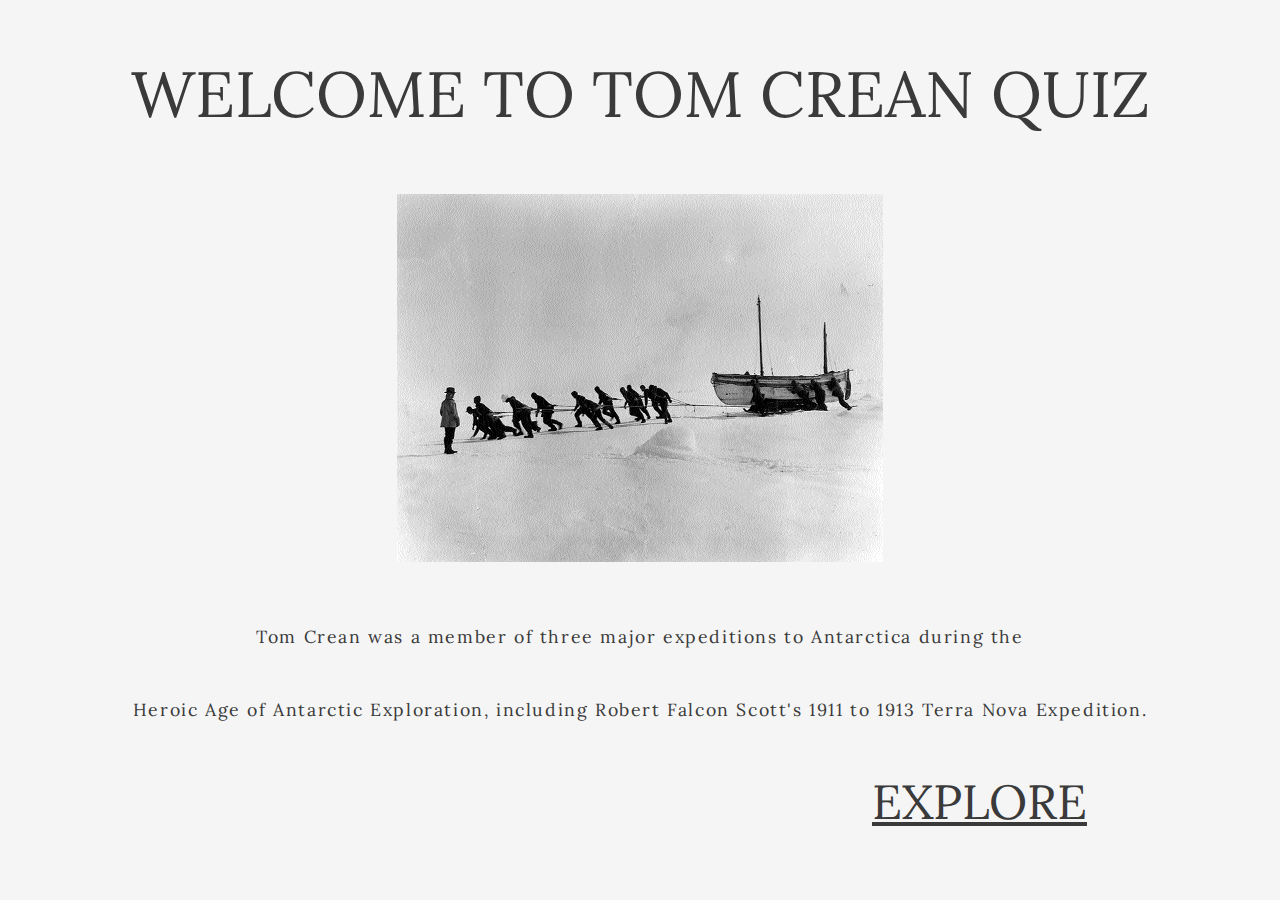
<file: index.html>
<!DOCTYPE html>
<html lang="en">
<head>
    <meta charset="UTF-8">
    <meta http-equiv="X-UA-Compatible" content="IE=edge">
    <meta name="viewport" content="width=device-width, initial-scale=1.0">
    <link rel="stylesheet" href="assets/css/style.css">
    <title>Tom Crean Quiz</title>
</head>
<body>
  <div>
    <h1 id="heading">WELCOME TO TOM CREAN QUIZ</h1>
  </div>
   <!--Hero image and text-->
  <div id="hero-outer">
    <div id="hero-image"></div>
  </div>
  <div id="wrapper">
    <div >
        <p>Tom Crean was a member of three major expeditions to
          Antarctica during the </p>
        <p>Heroic Age of Antarctic Exploration, 
          including Robert Falcon Scott's 1911 to 1913 Terra Nova Expedition.</p>
    </div>
  </div>

      <div>
        <a href="quiz.html" class="btn">EXPLORE</a>
      </div>
   


</body>
</html>
</file>
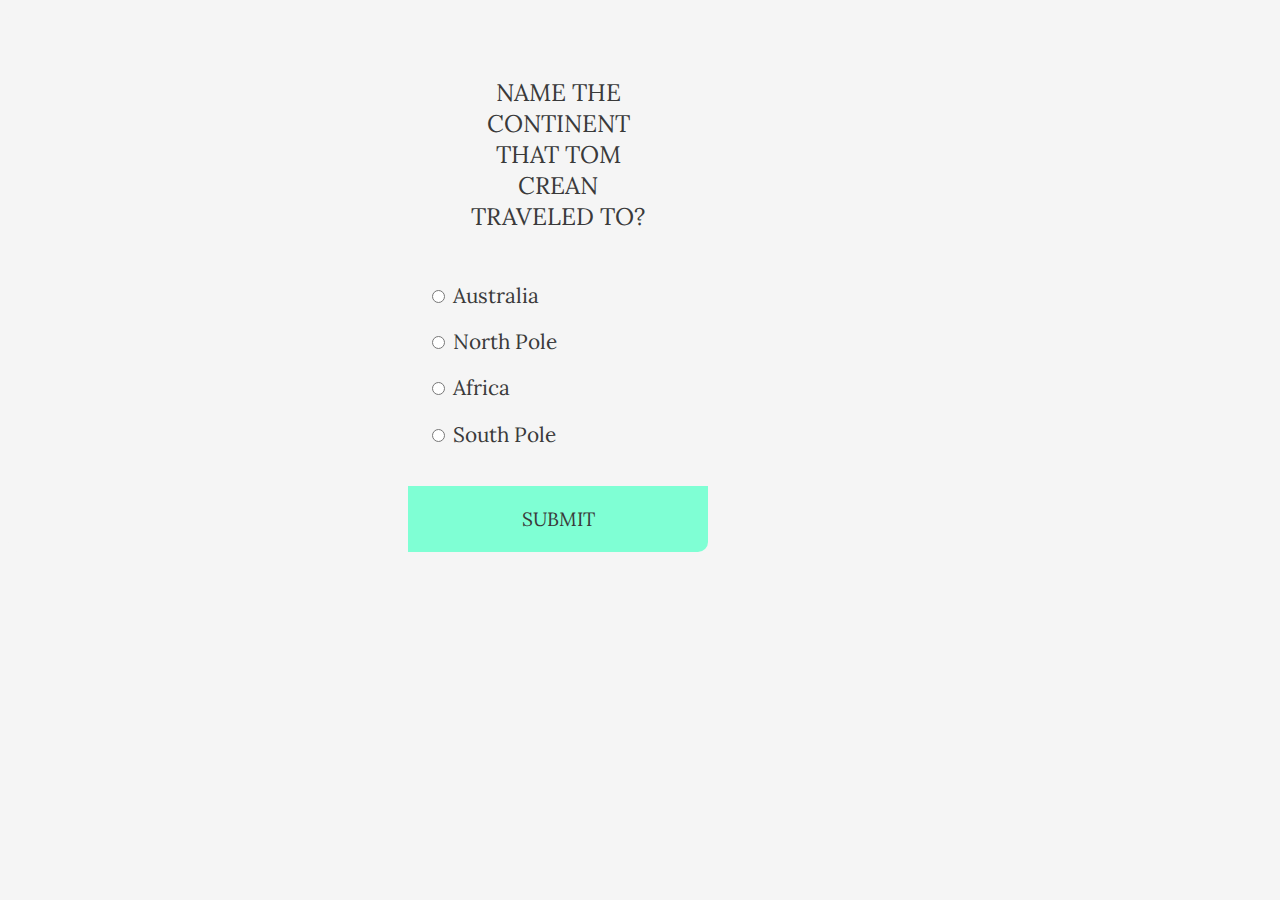
<file: quiz.html>
<!DOCTYPE html>
<html lang="en">
<head>
    <meta charset="UTF-8">
    <meta http-equiv="X-UA-Compatible" content="IE=edge">
    <meta name="viewport" content="width=device-width, initial-scale=1.0">
    <link rel="stylesheet" href="assets/css/style.css">
    <title>Tom Crean Quiz</title>
</head>
<body>
    <div class="container-index" id="quiz">
        <div class="quiz-header">
            <h2 id="question">123</h2>
            <ul>
                <li>
                 <input type="radio" name="anwser" id="a" class="anwser"/>
                 <label for="a" id="a_text">Anwser..</label>
                </li>
                <li>
                 <input type="radio" name="anwser" id="b" class="anwser"/>
                 <label for="b" id="b_text">Anwser..</label>
                </li>
                <li>
                 <input type="radio" name="anwser" id="c" class="anwser"/>
                 <label for="c" id="c_text">Anwser..</label>
                </li>
                <li>
                 <input type="radio" name="anwser" id="d" class="anwser"/>
                 <label for="d" id="d_text">Anwser..</label>
                </li>
            </ul>
        </div>
        <button id="submitButton">Submit</button>
        
    </div>
  <script src="assets/js/script.js"></script>
    
</body>
</html>
</file>
<file: assets/css/style.css>
@import url('https://fonts.googleapis.com/css2?family=Lora&display=swap');

* {
    box-sizing: border-box;
}

body {
    background-color: whitesmoke;
    font-family: Lora, sans-serif;
    font-weight: 400;
    color: #3a3a3a;
    align-items: center;
    justify-content: center;
}
/*Style for index.html*/

h1 {
    font-family: Lora, sans-serif;
    font-weight: 300;
    color:#3a3a3a;
    text-align: center;
}

h2 {
    font-family: Lora, sans-serif;
    font-weight: 200;
    color:#3a3a3a; 
    text-align: center;
    text-transform: uppercase;
    padding: 30px;
}

p {
    font-family: Lora, sans-serif;
    text-align: center;
    font-size: 1.1rem;
    letter-spacing: 0.1rem;
    padding-bottom: 2rem;
    
}

#heading {
	font-size: 4rem;
	text-transform: uppercase;
    padding-top: 10px;

}

#hero-image {
    height: 400px;
    width: 100%;
    background: url("../images/human-sleigh.jpg") no-repeat center center;
    margin-top: 30px;
}

#wrapper {
    padding-top: 30px;
 
}
.btn {
    font-size: 3rem;
	text-transform: uppercase;
    padding-top: 10px;
    color: #3a3a3a;
    padding-left:18em;
    
    
   
}
 /* style for quiz.html */
.container-index {
    background-color: whitesmoke;
    border-radius: 10px;
    width: 700px;
    max-width: 120vw;
    overflow: hidden;
    padding-left: 400px;
}
.quiz-header {
    padding: 1.2rem;
}
ul {
    list-style-type: none;
    padding: 0;
}
ul li {
    font-size: 1.3rem;
    margin: 1.2rem 0; 
}
ul li label {
    cursor: pointer;
}
button {
    background-color: aquamarine;
    color: #3a3a3a;
    border: none;
    display: block;
    width: 100%;
    cursor: pointer;
    font-size: 1.2rem;
    font-family: inherit;
    text-transform: uppercase;
    padding: 1.3rem;
}
button:hover {
    background-color: azure;
}

/* media queries*/
/* for small screens*/
</file>
